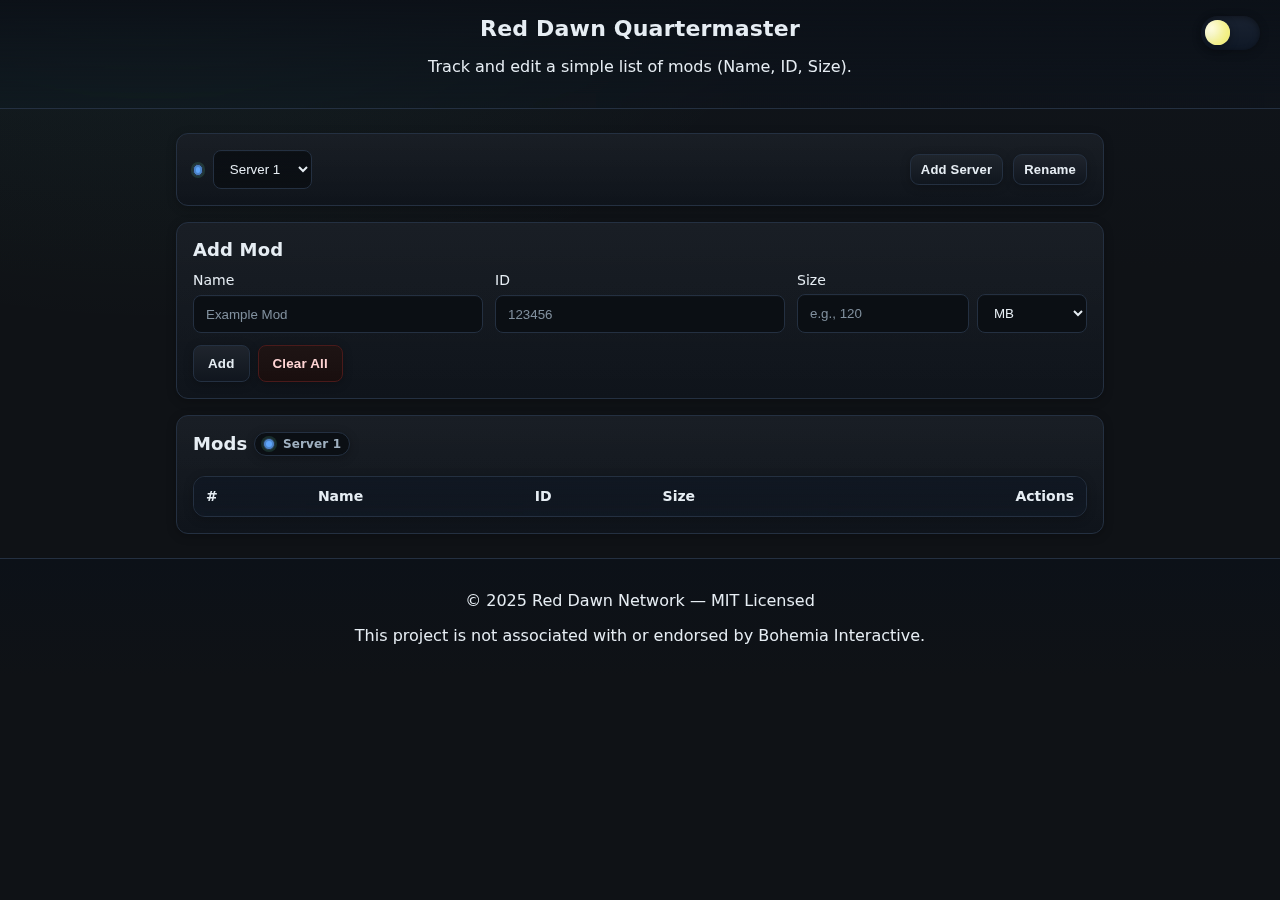
<file: index.html>
<!doctype html>
<html lang="en">
<head>
  <meta charset="utf-8" />
  <meta name="viewport" content="width=device-width, initial-scale=1" />
  <title>Red Dawn Quartermaster</title>
  <link rel="icon" type="image/x-icon" href="assets/rdn-logo.png" />
  <link rel="stylesheet" href="css/styles.css" />
</head>
<body>
  <header>
    <label class="switch theme-toggle">
      <input id="theme-toggle" type="checkbox" aria-label="Toggle theme" />
      <span class="slider"></span>
    </label>
    <h1>Red Dawn Quartermaster</h1>
    <p>Track and edit a simple list of mods (Name, ID, Size).</p>
  </header>

  <main>
    <!-- Add form -->
    <section class="card">
      <h2>Add Mod</h2>
      <form id="mod-form" autocomplete="off" autocapitalize="off" autocorrect="off" spellcheck="false">
        <div class="grid">
          <label>
            <span>Name</span>
            <input id="name" name="rdqm_name" type="text" placeholder="Example Mod"
                   required autocomplete="off" autocapitalize="off" autocorrect="off" spellcheck="false" />
          </label>
          <label>
            <span>ID</span>
            <input id="modid" name="rdqm_id" type="text" placeholder="123456"
                   required minlength="16" maxlength="16" pattern="[A-Za-z0-9]{16}"
                   autocomplete="off" autocapitalize="off" autocorrect="off" spellcheck="false" />
          </label>
          <label>
            <span>Size</span>
            <div class="split">
              <input id="sizeValue" name="rdqm_size_value" type="number" min="0" step="0.01"
                     inputmode="decimal" placeholder="e.g., 120"
                     autocomplete="off" autocapitalize="off" autocorrect="off" spellcheck="false" />
              <select id="sizeUnit" name="rdqm_size_unit">
                <option value="KB">KB</option>
                <option value="MB" selected>MB</option>
                <option value="GB">GB</option>
              </select>
            </div>
          </label>
        </div>
        <div class="row">
          <button type="submit" class="btn">Add</button>
          <button type="button" id="clear-all" class="btn btn-danger">Clear All</button>
        </div>
      </form>
    </section>

    <!-- Table -->
    <section class="card">
      <div class="table-head">
        <h2>Mods</h2>
      </div>
      <div class="table-wrap">
        <table id="mods-table">
          <thead>
            <tr>
              <th>#</th>
              <th id="name-header" class="sortable">Name</th>
              <th>ID</th>
              <th id="size-header" class="sortable">Size</th>
              <th class="actions">Actions</th>
            </tr>
          </thead>
          <tbody id="mods-tbody">
            <!-- rows injected here -->
          </tbody>
        </table>
      </div>
    </section>
  </main>

  <footer>
    <p>&copy; 2025 Red Dawn Network — MIT Licensed</p>
    <p>This project is not associated with or endorsed by Bohemia Interactive.</p>
  </footer>

  <!-- Edit Modal -->
  <div id="edit-modal" class="modal hidden" aria-hidden="true">
    <div class="modal__backdrop" data-close="1"></div>
    <div class="modal__dialog" role="dialog" aria-modal="true" aria-labelledby="edit-title">
      <header class="modal__header">
        <h3 id="edit-title">Edit Mod</h3>
        <button class="icon-btn" data-close="1" aria-label="Close">✖</button>
      </header>
      <form id="edit-form" class="modal__body" autocomplete="off" autocapitalize="off" autocorrect="off" spellcheck="false">
        <input type="hidden" id="edit-index" />
        <label>
          <span>Name</span>
          <input id="edit-name" name="rdqm_edit_name" type="text" required
                 autocomplete="off" autocapitalize="off" autocorrect="off" spellcheck="false" />
        </label>
        <label>
          <span>ID</span>
          <input id="edit-id" name="rdqm_edit_id" type="text"
                 required minlength="16" maxlength="16" pattern="[A-Za-z0-9]{16}"
                 autocomplete="off" autocapitalize="off" autocorrect="off" spellcheck="false" />
        </label>
        <label>
          <span>Size</span>
          <div class="split">
            <input id="edit-size-value" name="rdqm_edit_size_value" type="number" min="0" step="0.01"
                   inputmode="decimal"
                   autocomplete="off" autocapitalize="off" autocorrect="off" spellcheck="false" />
            <select id="edit-size-unit" name="rdqm_edit_size_unit">
              <option value="KB">KB</option>
              <option value="MB">MB</option>
              <option value="GB">GB</option>
            </select>
          </div>
        </label>
        <div class="row">
          <button type="submit" class="btn">Save</button>
          <button type="button" class="btn btn-secondary" data-close="1">Cancel</button>
        </div>
      </form>
    </div>
  </div>

  <!-- Add Server Modal -->
  <div id="add-server-modal" class="modal hidden" aria-hidden="true">
    <div class="modal__backdrop" data-close="1"></div>
    <div class="modal__dialog" role="dialog" aria-modal="true" aria-labelledby="add-server-title">
      <header class="modal__header">
        <h3 id="add-server-title">Add Server</h3>
        <button class="icon-btn" data-close="1" aria-label="Close">✖</button>
      </header>
      <form id="add-server-form" class="modal__body" autocomplete="off" autocapitalize="off" autocorrect="off" spellcheck="false">
        <label>
          <span>Name</span>
          <input id="add-server-name" type="text" required autocomplete="off" autocapitalize="off" autocorrect="off" spellcheck="false" />
        </label>
        <div class="row">
          <button type="submit" class="btn">Add</button>
          <button type="button" class="btn btn-secondary" data-close="1">Cancel</button>
        </div>
      </form>
    </div>
  </div>

  <!-- Rename Server Modal -->
  <div id="rename-server-modal" class="modal hidden" aria-hidden="true">
    <div class="modal__backdrop" data-close="1"></div>
    <div class="modal__dialog" role="dialog" aria-modal="true" aria-labelledby="rename-server-title">
      <header class="modal__header">
        <h3 id="rename-server-title">Rename Server</h3>
        <button class="icon-btn" data-close="1" aria-label="Close">✖</button>
      </header>
      <form id="rename-server-form" class="modal__body" autocomplete="off" autocapitalize="off" autocorrect="off" spellcheck="false">
        <label>
          <span>Name</span>
          <input id="rename-server-name" type="text" required autocomplete="off" autocapitalize="off" autocorrect="off" spellcheck="false" />
        </label>
        <div class="row">
          <button type="submit" class="btn">Save</button>
          <button type="button" class="btn btn-secondary" data-close="1">Cancel</button>
        </div>
      </form>
    </div>
  </div>

  <!-- Delete Server Modal -->
  <div id="delete-server-modal" class="modal hidden" aria-hidden="true">
    <div class="modal__backdrop" data-close="1"></div>
    <div class="modal__dialog" role="dialog" aria-modal="true" aria-labelledby="delete-server-title">
      <header class="modal__header">
        <h3 id="delete-server-title">Delete server?</h3>
        <button class="icon-btn" data-close="1" aria-label="Close">✖</button>
      </header>
      <div class="modal__body">
        <p class="hint" id="delete-server-hint"></p>
        <div class="row modal__actions">
          <button type="button" id="confirm-delete-server" class="btn btn-danger">Delete</button>
          <button type="button" class="btn btn-secondary" data-close="1">Cancel</button>
        </div>
      </div>
    </div>
  </div>

  <!-- Confirm Clear Modal -->
  <div id="confirm-modal" class="modal hidden" aria-hidden="true">
    <div class="modal__backdrop" data-close="1"></div>
    <div class="modal__dialog" role="dialog" aria-modal="true" aria-labelledby="confirm-title">
      <header class="modal__header">
        <h3 id="confirm-title">Delete all mods?</h3>
        <button class="icon-btn" data-close="1" aria-label="Close">✖</button>
      </header>
      <div class="modal__body">
        <p class="hint">This action cannot be undone.</p>
        <div class="row modal__actions">
          <button type="button" id="confirm-delete-all" class="btn btn-danger">Delete All</button>
          <button type="button" class="btn btn-secondary" data-close="1">Cancel</button>
        </div>
      </div>
    </div>
  </div>

  <script src="js/app.js"></script>
</body>
</html>
</file>
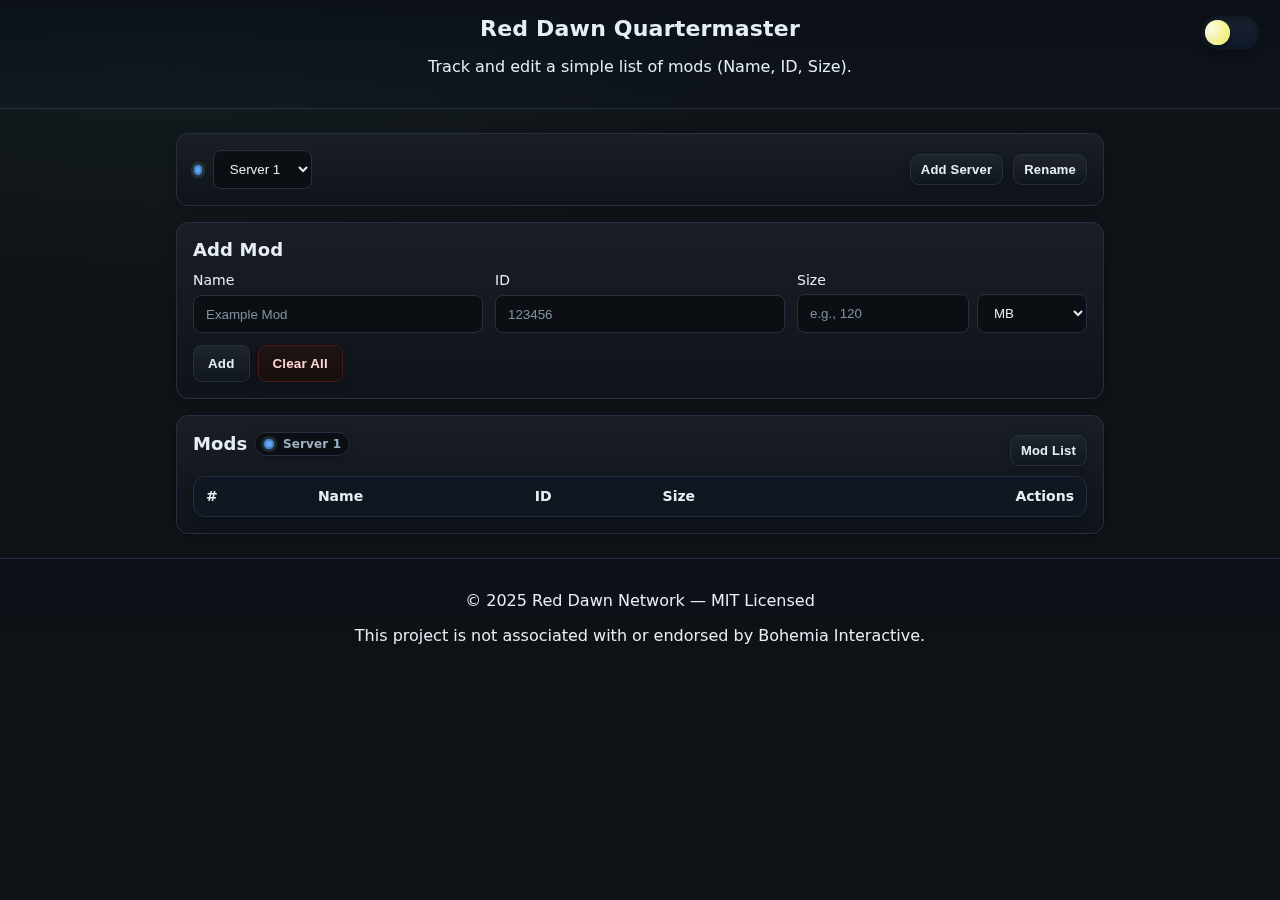
<file: admin.html>
<!doctype html>
<html lang="en">
<head>
  <meta charset="utf-8" />
  <meta name="viewport" content="width=device-width, initial-scale=1" />
  <title>Admin</title>
  <link rel="icon" type="image/x-icon" href="assets/rdn-logo.png" />
  <link rel="stylesheet" href="css/styles.css" />
  
  <script src="config.js"></script>
</head>
<body>
  <header>
    <label class="switch theme-toggle">
      <input id="theme-toggle" type="checkbox" aria-label="Toggle theme" />
      <span class="slider"></span>
    </label>
    <h1 id="app-title">Red Dawn Quartermaster</h1>
    <p>Track and edit a simple list of mods (Name, ID, Size).</p>
  </header>

  <main>
    <!-- Add form -->
    <section class="card">
      <h2>Add Mod</h2>
      <form id="mod-form" autocomplete="off" autocapitalize="off" autocorrect="off" spellcheck="false">
        <div class="grid">
          <label>
            <span>Name</span>
            <input id="name" name="rdqm_name" type="text" placeholder="Example Mod"
                   required autocomplete="off" autocapitalize="off" autocorrect="off" spellcheck="false" />
          </label>
          <label>
            <span>ID</span>
            <input id="modid" name="rdqm_id" type="text" placeholder="123456"
                   required minlength="16" maxlength="16" pattern="[A-Za-z0-9]{16}"
                   autocomplete="off" autocapitalize="off" autocorrect="off" spellcheck="false" />
          </label>
          <label>
            <span>Size</span>
            <div class="split">
              <input id="sizeValue" name="rdqm_size_value" type="number" min="0" step="0.01"
                     inputmode="decimal" placeholder="e.g., 120"
                     autocomplete="off" autocapitalize="off" autocorrect="off" spellcheck="false" />
              <select id="sizeUnit" name="rdqm_size_unit">
                <option value="KB">KB</option>
                <option value="MB" selected>MB</option>
                <option value="GB">GB</option>
              </select>
            </div>
          </label>
        </div>
        <div class="row">
          <button type="submit" class="btn">Add</button>
          <button type="button" id="clear-all" class="btn btn-danger">Clear All</button>
        </div>
      </form>
    </section>

    <!-- Table -->
    <section class="card">
      <div class="table-head">
        <h2>Mods</h2>
        <div class="mod-list-controls">
          <button type="button" class="btn btn-small" id="btn-mod-list">Mod List</button>
        </div>
      </div>
      <div class="table-wrap">
        <table id="mods-table">
          <thead>
            <tr>
              <th>#</th>
              <th id="name-header" class="sortable">Name</th>
              <th>ID</th>
              <th id="size-header" class="sortable">Size</th>
              <th class="actions">Actions</th>
            </tr>
          </thead>
          <tbody id="mods-tbody">
            <!-- rows injected here -->
          </tbody>
        </table>
      </div>
    </section>
  </main>

  <footer>
    <p>&copy; 2025 Red Dawn Network — MIT Licensed</p>
    <p>This project is not associated with or endorsed by Bohemia Interactive.</p>
  </footer>

  <!-- Edit Modal -->
  <div id="edit-modal" class="modal hidden" aria-hidden="true">
    <div class="modal__backdrop" data-close="1"></div>
    <div class="modal__dialog" role="dialog" aria-modal="true" aria-labelledby="edit-title">
      <header class="modal__header">
        <h3 id="edit-title">Edit Mod</h3>
        <button class="icon-btn" data-close="1" aria-label="Close">✖</button>
      </header>
      <form id="edit-form" class="modal__body" autocomplete="off" autocapitalize="off" autocorrect="off" spellcheck="false">
        <input type="hidden" id="edit-index" />
        <label>
          <span>Name</span>
          <input id="edit-name" name="rdqm_edit_name" type="text" required
                 autocomplete="off" autocapitalize="off" autocorrect="off" spellcheck="false" />
        </label>
        <label>
          <span>ID</span>
          <input id="edit-id" name="rdqm_edit_id" type="text"
                 required minlength="16" maxlength="16" pattern="[A-Za-z0-9]{16}"
                 autocomplete="off" autocapitalize="off" autocorrect="off" spellcheck="false" />
        </label>
        <label>
          <span>Size</span>
          <div class="split">
            <input id="edit-size-value" name="rdqm_edit_size_value" type="number" min="0" step="0.01"
                   inputmode="decimal"
                   autocomplete="off" autocapitalize="off" autocorrect="off" spellcheck="false" />
            <select id="edit-size-unit" name="rdqm_edit_size_unit">
              <option value="KB">KB</option>
              <option value="MB">MB</option>
              <option value="GB">GB</option>
            </select>
          </div>
        </label>
        <div class="row">
          <button type="submit" class="btn">Save</button>
          <button type="button" class="btn btn-secondary" data-close="1">Cancel</button>
        </div>
      </form>
    </div>
  </div>

  <!-- Add Server Modal -->
  <div id="add-server-modal" class="modal hidden" aria-hidden="true">
    <div class="modal__backdrop" data-close="1"></div>
    <div class="modal__dialog" role="dialog" aria-modal="true" aria-labelledby="add-server-title">
      <header class="modal__header">
        <h3 id="add-server-title">Add Server</h3>
        <button class="icon-btn" data-close="1" aria-label="Close">✖</button>
      </header>
      <form id="add-server-form" class="modal__body" autocomplete="off" autocapitalize="off" autocorrect="off" spellcheck="false">
        <label>
          <span>Name</span>
          <input id="add-server-name" type="text" required autocomplete="off" autocapitalize="off" autocorrect="off" spellcheck="false" />
        </label>
        <div class="row">
          <button type="submit" class="btn">Add</button>
          <button type="button" class="btn btn-secondary" data-close="1">Cancel</button>
        </div>
      </form>
    </div>
  </div>

  <!-- Rename Server Modal -->
  <div id="rename-server-modal" class="modal hidden" aria-hidden="true">
    <div class="modal__backdrop" data-close="1"></div>
    <div class="modal__dialog" role="dialog" aria-modal="true" aria-labelledby="rename-server-title">
      <header class="modal__header">
        <h3 id="rename-server-title">Rename Server</h3>
        <button class="icon-btn" data-close="1" aria-label="Close">✖</button>
      </header>
      <form id="rename-server-form" class="modal__body" autocomplete="off" autocapitalize="off" autocorrect="off" spellcheck="false">
        <label>
          <span>Name</span>
          <input id="rename-server-name" type="text" required autocomplete="off" autocapitalize="off" autocorrect="off" spellcheck="false" />
        </label>
        <div class="row">
          <button type="submit" class="btn">Save</button>
          <button type="button" class="btn btn-secondary" data-close="1">Cancel</button>
        </div>
      </form>
    </div>
  </div>

  <!-- Delete Server Modal -->
  <div id="delete-server-modal" class="modal hidden" aria-hidden="true">
    <div class="modal__backdrop" data-close="1"></div>
    <div class="modal__dialog" role="dialog" aria-modal="true" aria-labelledby="delete-server-title">
      <header class="modal__header">
        <h3 id="delete-server-title">Delete server?</h3>
        <button class="icon-btn" data-close="1" aria-label="Close">✖</button>
      </header>
      <div class="modal__body">
        <p class="hint" id="delete-server-hint"></p>
        <div class="row modal__actions">
          <button type="button" id="confirm-delete-server" class="btn btn-danger">Delete</button>
          <button type="button" class="btn btn-secondary" data-close="1">Cancel</button>
        </div>
      </div>
    </div>
  </div>

  <!-- Confirm Clear Modal -->
  <div id="confirm-modal" class="modal hidden" aria-hidden="true">
    <div class="modal__backdrop" data-close="1"></div>
    <div class="modal__dialog" role="dialog" aria-modal="true" aria-labelledby="confirm-title">
      <header class="modal__header">
        <h3 id="confirm-title">Delete all mods?</h3>
        <button class="icon-btn" data-close="1" aria-label="Close">✖</button>
      </header>
      <div class="modal__body">
        <p class="hint">This action cannot be undone.</p>
        <div class="row modal__actions">
          <button type="button" id="confirm-delete-all" class="btn btn-danger">Delete All</button>
          <button type="button" class="btn btn-secondary" data-close="1">Cancel</button>
        </div>
      </div>
    </div>
  </div>

  <!-- Mod List Modal -->
  <div id="mod-list-modal" class="modal hidden" aria-hidden="true">
    <div class="modal__backdrop" data-close="1"></div>
    <div class="modal__dialog" role="dialog" aria-modal="true" aria-labelledby="mod-list-title">
      <header class="modal__header">
        <h3 id="mod-list-title">Mod List</h3>
        <button class="icon-btn" data-close="1" aria-label="Close">✖</button>
      </header>
      <div class="modal__body">
        <div class="mod-list-controls">
          <label><input type="checkbox" id="include-size" /> Size</label>
          <label><input type="checkbox" id="include-id" /> ID</label>
        </div>
        <textarea id="mod-list-text" rows="10" readonly></textarea>
        <div class="row modal__actions">
          <button type="button" id="copy-mod-list-text" class="btn">Copy</button>
          <button type="button" class="btn btn-secondary" data-close="1">Close</button>
        </div>
      </div>
    </div>
  </div>

  <script>
  (function(){
    const t = window.RDQM_CONFIG?.title || "Red Dawn Quartermaster";
    document.title = t + " Admin";
    const el = document.getElementById("app-title");
    if (el) el.textContent = t;
  })();
</script>
<script src="js/app.js"></script>
</body>
</html>
</file>
<file: css/styles.css>
:root {
  --bg: #0f1216;
  --panel: #151a21;
  --panel-2: #0f141b;
  --ink: #e6edf3;
  --muted: #9fb0c0;
  --border: #243041;
  --accent: #6ee7b7;
  --danger: #f87171;
  --header-bg: #0c1118;
  --input-bg: #0b0f14;
  --btn-bg: #111720;
  --hover-border: #3a4a63;
  --danger-border: #4a1a1a;
  --danger-bg: #1a0f0f;
  --danger-text: #ffd4d4;
  --table-head-bg: #101722;
  --table-border: #1b2431;
  --row-hover-bg: #0e1420;

  /* effects */
  --ring: 0 0 0 3px rgba(110, 231, 183, 0.18);
  --ring-strong: 0 0 0 4px rgba(110, 231, 183, 0.28);
  --shadow-sm: 0 2px 10px rgba(0,0,0,.25);
  --shadow-md: 0 8px 24px rgba(0,0,0,.35);
  --shadow-lg: 0 20px 70px rgba(0,0,0,.45);
  --radius: 12px;
  --radius-sm: 10px;
  --radius-xs: 8px;
  --speed: 160ms;
}

[data-theme="light"] {
  --bg: #f7f7f7;
  --panel: #ffffff;
  --panel-2: #f1f5f9;
  --ink: #1f2937;
  --muted: #6b7280;
  --border: #cbd5e1;
  --accent: #0d9488;
  --danger: #dc2626;
  --header-bg: #ffffff;
  --input-bg: #ffffff;
  --btn-bg: #f1f5f9;
  --hover-border: #94a3b8;
  --danger-border: #fca5a5;
  --danger-bg: #fee2e2;
  --danger-text: #7f1d1d;
  --table-head-bg: #f1f5f9;
  --table-border: #e5e7eb;
  --row-hover-bg: #f9fafb;

  --ring: 0 0 0 3px rgba(13, 148, 136, .18);
  --ring-strong: 0 0 0 4px rgba(13, 148, 136, .28);
  --shadow-sm: 0 1px 6px rgba(16, 24, 40, .06);
  --shadow-md: 0 10px 24px rgba(16, 24, 40, .10);
  --shadow-lg: 0 20px 60px rgba(16, 24, 40, .18);
}

* { box-sizing: border-box; }
html, body { height: 100%; }

body {
  margin: 0;
  font-family: system-ui, -apple-system, Segoe UI, Roboto, Arial, sans-serif;
  background:
    radial-gradient(1100px 700px at 12% -10%, rgba(110,231,183,.06), transparent 60%),
    linear-gradient(180deg, rgba(16,23,32,.5), rgba(16,23,32,0) 30%),
    var(--bg);
  color: var(--ink);
}

a, a:visited, a:hover, a:active {
  color: var(--accent);
  text-decoration: none;
  transition: opacity var(--speed) ease;
}
a:hover { opacity: .9; }

header, footer {
  background: linear-gradient(180deg, var(--header-bg), rgba(0,0,0,0));
  border-bottom: 1px solid var(--border);
  padding: 16px 20px;
  text-align: center;
}
header { position: relative; backdrop-filter: blur(6px) saturate(130%); }
footer { border-top: 1px solid var(--border); border-bottom: none; }

.nav-links {
  position: absolute;
  top: 16px;
  left: 20px;
}

.nav-links a {
  color: var(--accent);
  margin-right: 12px;
  text-decoration: none;
  font-weight: 600;
  padding: 4px 6px;
  border-radius: 6px;
  transition: background-color var(--speed) ease, opacity var(--speed) ease;
}

.nav-links a:hover { background: rgba(110,231,183,.08); }
.nav-links a[aria-current="page"] {
  text-decoration: none;
  background: rgba(110,231,183,.12);
  box-shadow: var(--ring);
}

main { max-width: 960px; margin: 24px auto; padding: 0 16px; }

.card {
  background:
    linear-gradient(180deg, rgba(255,255,255,.02), rgba(255,255,255,0)),
    linear-gradient(180deg, var(--panel), var(--panel-2));
  border: 1px solid var(--border);
  border-radius: var(--radius);
  padding: 16px;
  margin-bottom: 16px;
  box-shadow: var(--shadow-sm);
  transition: transform var(--speed) ease, box-shadow var(--speed) ease, border-color var(--speed) ease;
}
.card:hover { transform: translateY(-1px); box-shadow: var(--shadow-md); border-color: var(--hover-border); }

h1 { margin: 0 0 6px; font-size: 22px; letter-spacing: .2px; }
h2 { margin: 0 0 12px; font-size: 18px; letter-spacing: .15px; }
.hint { color: var(--muted); font-size: 13px; margin-top: 8px; }

.grid {
  display: grid;
  grid-template-columns: repeat(auto-fit, minmax(240px, 1fr));
  gap: 12px;
}
.grid label { display: grid; gap: 6px; font-size: 14px; }

input[type="text"],
input[type="number"],
select,
textarea {
  width: 100%;
  max-width: 100%;
  background: linear-gradient(180deg, var(--input-bg), transparent), var(--input-bg);
  border: 1px solid var(--border);
  color: var(--ink);
  border-radius: var(--radius-xs);
  padding: 10px 12px;
  outline: none;
  box-shadow: inset 0 1px rgba(255,255,255,.02);
  transition: border-color var(--speed) ease, box-shadow var(--speed) ease, background-color var(--speed) ease;
}
textarea { resize: vertical; min-height: 80px; }
input::placeholder, textarea::placeholder { color: color-mix(in hsl, var(--muted) 80%, transparent); }
input:focus, select:focus, textarea:focus { border-color: var(--accent); box-shadow: var(--ring); }
input:disabled, select:disabled, textarea:disabled { opacity: .65; cursor: not-allowed; }

/* Number input: remove spinners for a cleaner look */
input[type=number]::-webkit-outer-spin-button,
input[type=number]::-webkit-inner-spin-button {
  -webkit-appearance: none;
  margin: 0;
}
input[type=number] {
  appearance: textfield;
  -moz-appearance: textfield;
}

.split {
  display: flex;
  gap: 8px;
  align-items: stretch;
}
.split input[type="number"] {
  flex: 1 1 0;
  min-width: 0;
}
.split select {
  flex: 0 0 110px;
  max-width: 110px;
}
@media (max-width: 380px) {
  .split select { flex-basis: 96px; max-width: 96px; }
}

/* Buttons */
.row { display: flex; gap: 8px; margin-top: 12px; flex-wrap: wrap; }
.btn {
  background: linear-gradient(180deg, rgba(255,255,255,.06), rgba(0,0,0,.06)), var(--btn-bg);
  border: 1px solid var(--border);
  color: var(--ink);
  padding: 10px 14px;
  border-radius: var(--radius-xs);
  cursor: pointer;
  font-weight: 700;
  letter-spacing: .2px;
  box-shadow: var(--shadow-sm);
  transition: border-color var(--speed) ease, box-shadow var(--speed) ease, transform var(--speed) ease, background-color var(--speed) ease;
}
.btn:hover { border-color: var(--hover-border); box-shadow: var(--shadow-md); transform: translateY(-1px); }
.btn:active { transform: translateY(0); box-shadow: var(--shadow-sm); }
.btn-secondary { opacity: 0.95; background: linear-gradient(180deg, rgba(255,255,255,.02), rgba(0,0,0,.04)), var(--btn-bg); }
.btn-danger {
  border-color: var(--danger-border);
  background: linear-gradient(180deg, rgba(255,255,255,.02), rgba(0,0,0,.04)), var(--danger-bg);
  color: var(--danger-text);
}
.btn-danger:hover {
  border-color: color-mix(in srgb, var(--danger) 60%, var(--danger-border));
  box-shadow: 0 0 0 2px rgba(248,113,113,.20), var(--shadow-md);
}

.btn-small { padding: 7px 10px; font-size: 13px; border-radius: 9px; }

/* Table */
.table-head { display: flex; justify-content: space-between; align-items: center; margin-bottom: 8px; }
.mod-list-controls { display: flex; align-items: center; gap: 8px; }
#mod-list-modal .mod-list-controls { margin-bottom: 12px; }
.mod-list-controls label { display: flex; align-items: center; gap: 4px; font-size: 13px; }

.table-wrap {
  overflow-x: auto;
  border: 1px solid var(--border);
  border-radius: 12px;
  box-shadow: var(--shadow-sm);
}
table { width: 100%; border-collapse: collapse; font-size: 14px; }
thead th {
  text-align: left;
  background: linear-gradient(180deg, var(--table-head-bg), transparent);
  position: sticky; top: 0; z-index: 1;
  backdrop-filter: blur(6px) saturate(130%);
}
th, td { padding: 11px 12px; border-bottom: 1px solid var(--table-border); vertical-align: middle; }
tbody tr:hover { background: var(--row-hover-bg); }
th.actions, td.actions { text-align: right; white-space: nowrap; }

th.sortable {
  cursor: pointer;
  user-select: none;
  transition: color var(--speed) ease;
}
th.sortable:hover { color: var(--accent); }
th.sortable.asc::after { content: ' \25B2'; color: var(--accent); }
th.sortable.desc::after { content: ' \25BC'; color: var(--accent); }

.action-btn {
  background: linear-gradient(180deg, rgba(255,255,255,.03), rgba(0,0,0,.05)), transparent;
  color: var(--ink);
  border: 1px solid var(--border);
  border-radius: 10px;
  padding: 7px 10px;
  cursor: pointer;
  margin-left: 6px;
  transition: border-color var(--speed) ease, box-shadow var(--speed) ease, transform var(--speed) ease;
}
.action-btn:hover { border-color: var(--hover-border); box-shadow: var(--shadow-sm); transform: translateY(-1px); }

/* Modal */
.modal.hidden { display: none; }
.modal { position: fixed; inset: 0; z-index: 1000; }
.modal__backdrop {
  position: absolute; inset: 0;
  background: rgba(3,10,18,.6);
  backdrop-filter: blur(3px) saturate(120%);
}
.modal__dialog {
  position: absolute; left: 50%; top: 50%;
  transform: translate(-50%, -50%);
  width: min(560px, 92vw);
  background: linear-gradient(180deg, var(--panel), var(--panel-2));
  border: 1px solid var(--border);
  border-radius: var(--radius);
  box-shadow: var(--shadow-lg);
  overflow: hidden;
}
.modal__header {
  display: flex; align-items: center; justify-content: space-between;
  padding: 14px 16px; border-bottom: 1px solid var(--border);
}
.modal__body {
  display: grid; gap: 12px; padding: 16px;
}
.modal__actions { display: flex; justify-content: flex-end; gap: 8px; padding: 0 16px 16px; }
.icon-btn {
  background: linear-gradient(180deg, rgba(255,255,255,.03), rgba(0,0,0,.05)), transparent;
  color: var(--ink);
  border: 1px solid var(--border); border-radius: 10px;
  padding: 6px 10px; cursor: pointer;
  transition: border-color var(--speed) ease, box-shadow var(--speed) ease, transform var(--speed) ease;
}
.icon-btn:hover { border-color: var(--hover-border); box-shadow: var(--shadow-sm); transform: translateY(-1px); }

code { background: var(--input-bg); padding: 2px 6px; border-radius: 6px; border: 1px solid var(--border); }

/* ===============================
   Server toolbar & indicators
   =============================== */
.serverbar { display:flex; justify-content: space-between; align-items: center; gap: 12px; }
.serverbar-left { display:flex; align-items:center; gap:10px; }
.serverbar-right { display:flex; align-items:center; gap:10px; }
.server-badge {
  width:12px; height:12px; border-radius:999px; display:inline-block;
  border:1px solid var(--border);
  box-shadow: inset 0 0 0 2px rgba(0,0,0,.2), 0 0 0 2px rgba(110,231,183,.15);
  background:
    radial-gradient(circle at 30% 30%, var(--accent), transparent 60%),
    linear-gradient(180deg, #2a3a4e, #0e1621);
}
.server-chip {
  display:inline-flex; align-items:center; gap:8px;
  padding:4px 8px; border-radius:999px;
  border:1px solid var(--border); background:var(--input-bg);
  color: var(--muted); font-size:12px;
  box-shadow: var(--shadow-sm);
}
.server-counts { font-size:13px; color: var(--muted); }

/* Dark mode switch */
.switch {
  font-size: 17px;
  position: relative;
  display: inline-block;
  width: 3.5em;
  height: 2em;
}

.switch.theme-toggle {
  position: absolute;
  top: 16px;
  right: 20px;
}

.switch input {
  opacity: 0;
  width: 0;
  height: 0;
}

.slider {
  --background: #1a2332;
  position: absolute;
  cursor: pointer;
  top: 0; left: 0; right: 0; bottom: 0;
  background: linear-gradient(180deg, #1a2332, #0f1826);
  transition: background var(--speed) ease, box-shadow var(--speed) ease;
  border-radius: 30px;
  box-shadow: inset 0 2px 6px rgba(0,0,0,.4), var(--shadow-sm);
}

.slider:before {
  position: absolute;
  content: "";
  height: 1.45em;
  width: 1.45em;
  border-radius: 50%;
  left: 8%;
  bottom: 15%;
  background: radial-gradient(circle at 30% 30%, #fff, #dbe5f2);
  box-shadow:
    inset -8px -4px 16px rgba(255, 240, 0, 0.55),
    0 2px 8px rgba(0,0,0,.35);
  transition: transform var(--speed) ease, box-shadow var(--speed) ease;
}

.switch input:checked + .slider {
  background: linear-gradient(180deg, #2f3b70, #1a2458);
}

.switch input:checked + .slider:before {
  transform: translateX(95%);
  box-shadow:
    inset 12px -6px 18px rgba(255, 240, 0, 0.7),
    0 2px 10px rgba(0,0,0,.45);
}

/* Accessibility */
:focus-visible { outline: none; box-shadow: var(--ring-strong); border-radius: 8px; }

/* Reduce motion */
@media (prefers-reduced-motion: reduce) {
  *, *::before, *::after { transition: none !important; }
}
</file>
